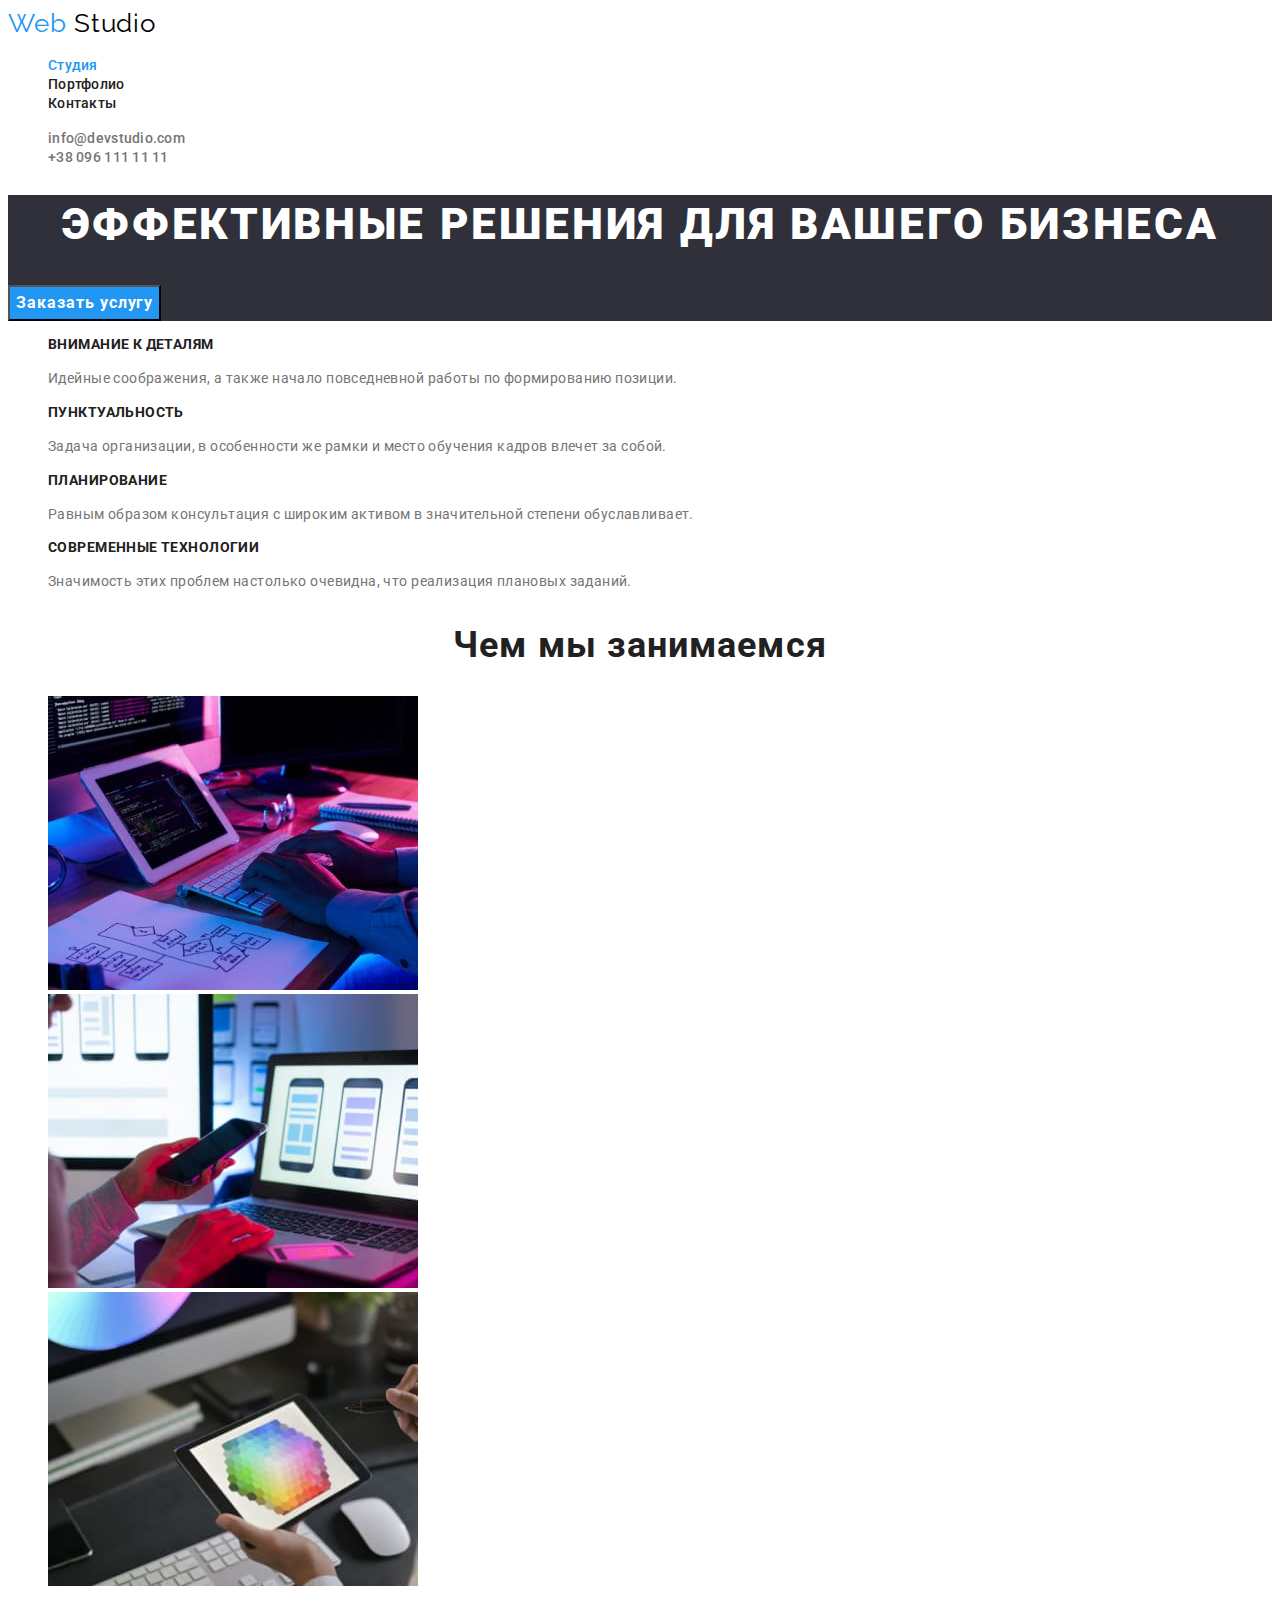
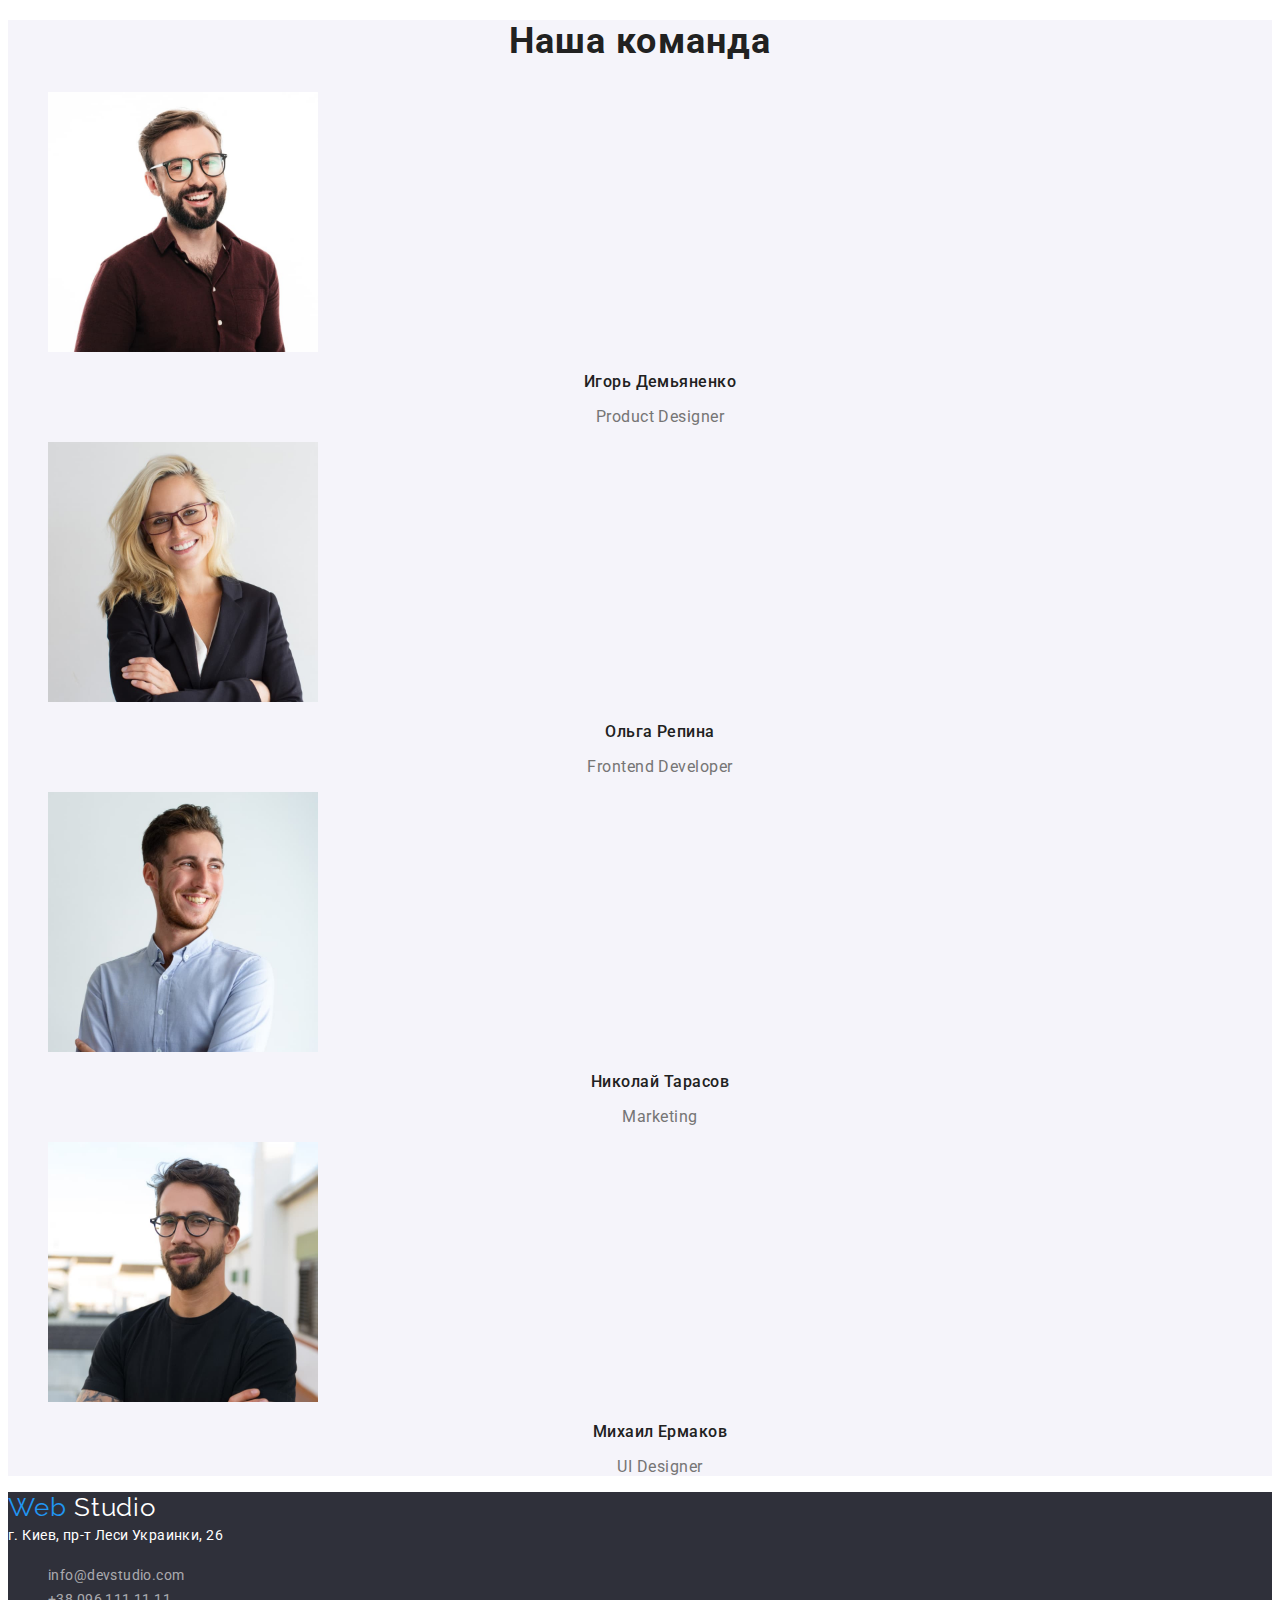
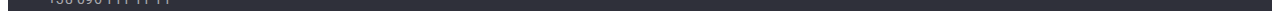
<file: index.html>
<!DOCTYPE html>
<html lang="ru">
  <head>
    <meta charset="UTF-8" />
    <meta http-equiv="X-UA-Compatible" content="IE=edge" />
    <meta name="viewport" content="width=device-width, initial-scale=1.0" />
    <link rel="preconnect" href="https://fonts.googleapis.com" />
    <link rel="preconnect" href="https://fonts.gstatic.com" crossorigin />
    <link
      href="https://fonts.googleapis.com/css2?family=Raleway:wght@700&family=Roboto:wght@400;500;700;900&display=swap"
      rel="stylesheet"
    />
    <link rel="stylesheet" href="./css/styles.css" />
    <title>Webstudio</title>
  </head>

  <body>
    <header class="header">
      <nav class="header-nav">
        <!-- логотип -->
        <a class="link header-logo logo" lang="en" href="./index.html">
          <span class="header-logo-part logo-part">Web</span> Studio</a
        >
        <!-- категории с навигацией -->
        <ul class="list header-list">
          <li class="header-item">
            <a class="link header-link current" href="./index.html">Студия</a>
          </li>
          <li class="header-item">
            <a class="link header-link" href="./portfolio.html">Портфолио</a>
          </li>
          <li class="header-item"><a class="link header-link" href="">Контакты</a></li>
        </ul>
      </nav>
      <!-- контактные данные -->
      <ul class="list header-contact">
        <li>
          <a class="link header-contact-mail contact" lang="en" href="mailto:info@devstudio.com"
            >info@devstudio.com</a
          >
        </li>
        <li>
          <a class="link header-contact-tel contact" href="tel:+380961111111">+38 096 111 11 11</a>
        </li>
      </ul>
    </header>

    <main>
      <div>
        <!-- главная -->
        <section class="hero">
          <h1 class="hero-title">Эффективные решения для вашего бизнеса</h1>
          <button class="hero-btn" type="button">Заказать услугу</button>
        </section>

        <!-- секция 2 особенности-->
        <section class="features">
          <!-- <h2>Особенности</h2> -->
          <ul class="list features-list">
            <li class="features-item">
              <h3 class="features-title">Внимание к деталям</h3>
              <p class="features-text">
                Идейные соображения, а также начало повседневной работы по формированию позиции.
              </p>
            </li>
            <li class="features-item">
              <h3 class="features-title">Пунктуальность</h3>
              <p class="features-text">
                Задача организации, в особенности же рамки и место обучения кадров влечет за собой.
              </p>
            </li>
            <li class="features-item">
              <h3 class="features-title">Планирование</h3>
              <p class="features-text">
                Равным образом консультация с широким активом в значительной степени обуславливает.
              </p>
            </li>
            <li class="features-item">
              <h3 class="features-title">Современные технологии</h3>
              <p class="features-text">
                Значимость этих проблем настолько очевидна, что реализация плановых заданий.
              </p>
            </li>
          </ul>
        </section>

        <!-- секция 3 функционал -->
        <section class="functional">
          <h2 class="functional-title">Чем мы занимаемся</h2>
          <ul class="list functional-list">
            <li class="functional-item">
              <img
                class="functional-img"
                src="./images/box1.jpg"
                alt="Десктопные приложения"
                width="370"
                height="294"
              />
            </li>
            <li class="functional-item">
              <img
                class="functional-img"
                src="./images/box2.jpg"
                alt="Мобильные приложения"
                width="370"
                height="294"
              />
            </li>
            <li class="functional-item">
              <img
                class="functional-img"
                src="./images/box3.jpg"
                alt="Дизайнерские решения"
                width="370"
                height="294"
              />
            </li>
          </ul>
        </section>

        <!-- секция 4 команда -->
        <section class="team">
          <h2 class="team-title">Наша команда</h2>
          <ul class="list team-list">
            <li class="team-item">
              <img
                class="team-img"
                src="./images/img0.jpg"
                alt="Фото продуктового дизайнера"
                width="270"
                height="260"
              />
              <h3 class="team-name">Игорь Демьяненко</h3>
              <p class="team-text" lang="en">Product Designer</p>
            </li>
            <li class="team-item">
              <img
                class="team-img"
                src="./images/img1.jpg"
                alt="Фото разработчика"
                width="270"
                height="260"
              />
              <h3 class="team-name">Ольга Репина</h3>
              <p class="team-text" lang="en">Frontend Developer</p>
            </li>
            <li class="team-item">
              <img
                class="team-img"
                src="./images/img2.jpg"
                alt="Фото маркетолога"
                width="270"
                height="260"
              />
              <h3 class="team-name">Николай Тарасов</h3>
              <p class="team-text" lang="en">Marketing</p>
            </li>
            <li class="team-item">
              <img
                class="team-img"
                src="./images/img3.jpg"
                alt="Фото проектировщика"
                width="270"
                height="260"
              />
              <h3 class="team-name">Михаил Ермаков</h3>
              <p class="team-text" lang="en">UI Designer</p>
            </li>
          </ul>
        </section>
      </div>
    </main>

    <footer class="footer">
      <!-- логотип -->
      <a class="link footer-logo logo" lang="en" href="./index.html"
        ><span class="footer-logo-part logo-part">Web</span> Studio</a
      >
      <!-- адрес -->
      <address class="footer-address">
        <a
          class="link footer-address-link address"
          href="https://goo.gl/maps/w4HMcQhchTdMcM1N7"
          target="_blank"
          rel="noopener noreferre"
          >г. Киев, пр-т Леси Украинки, 26</a
        >
        <ul class="list footer-address-list">
          <li class="footer-address-item">
            <a class="link footer-address-mail address" lang="en" href="mailto:info@devstudio.com"
              >info@devstudio.com</a
            >
          </li>
          <li class="footer-address-item">
            <a class="link footer-address-tel address" href="tel:+380961111111"
              >+38 096 111 11 11</a
            >
          </li>
        </ul>
      </address>
    </footer>
  </body>
</html>
</file>
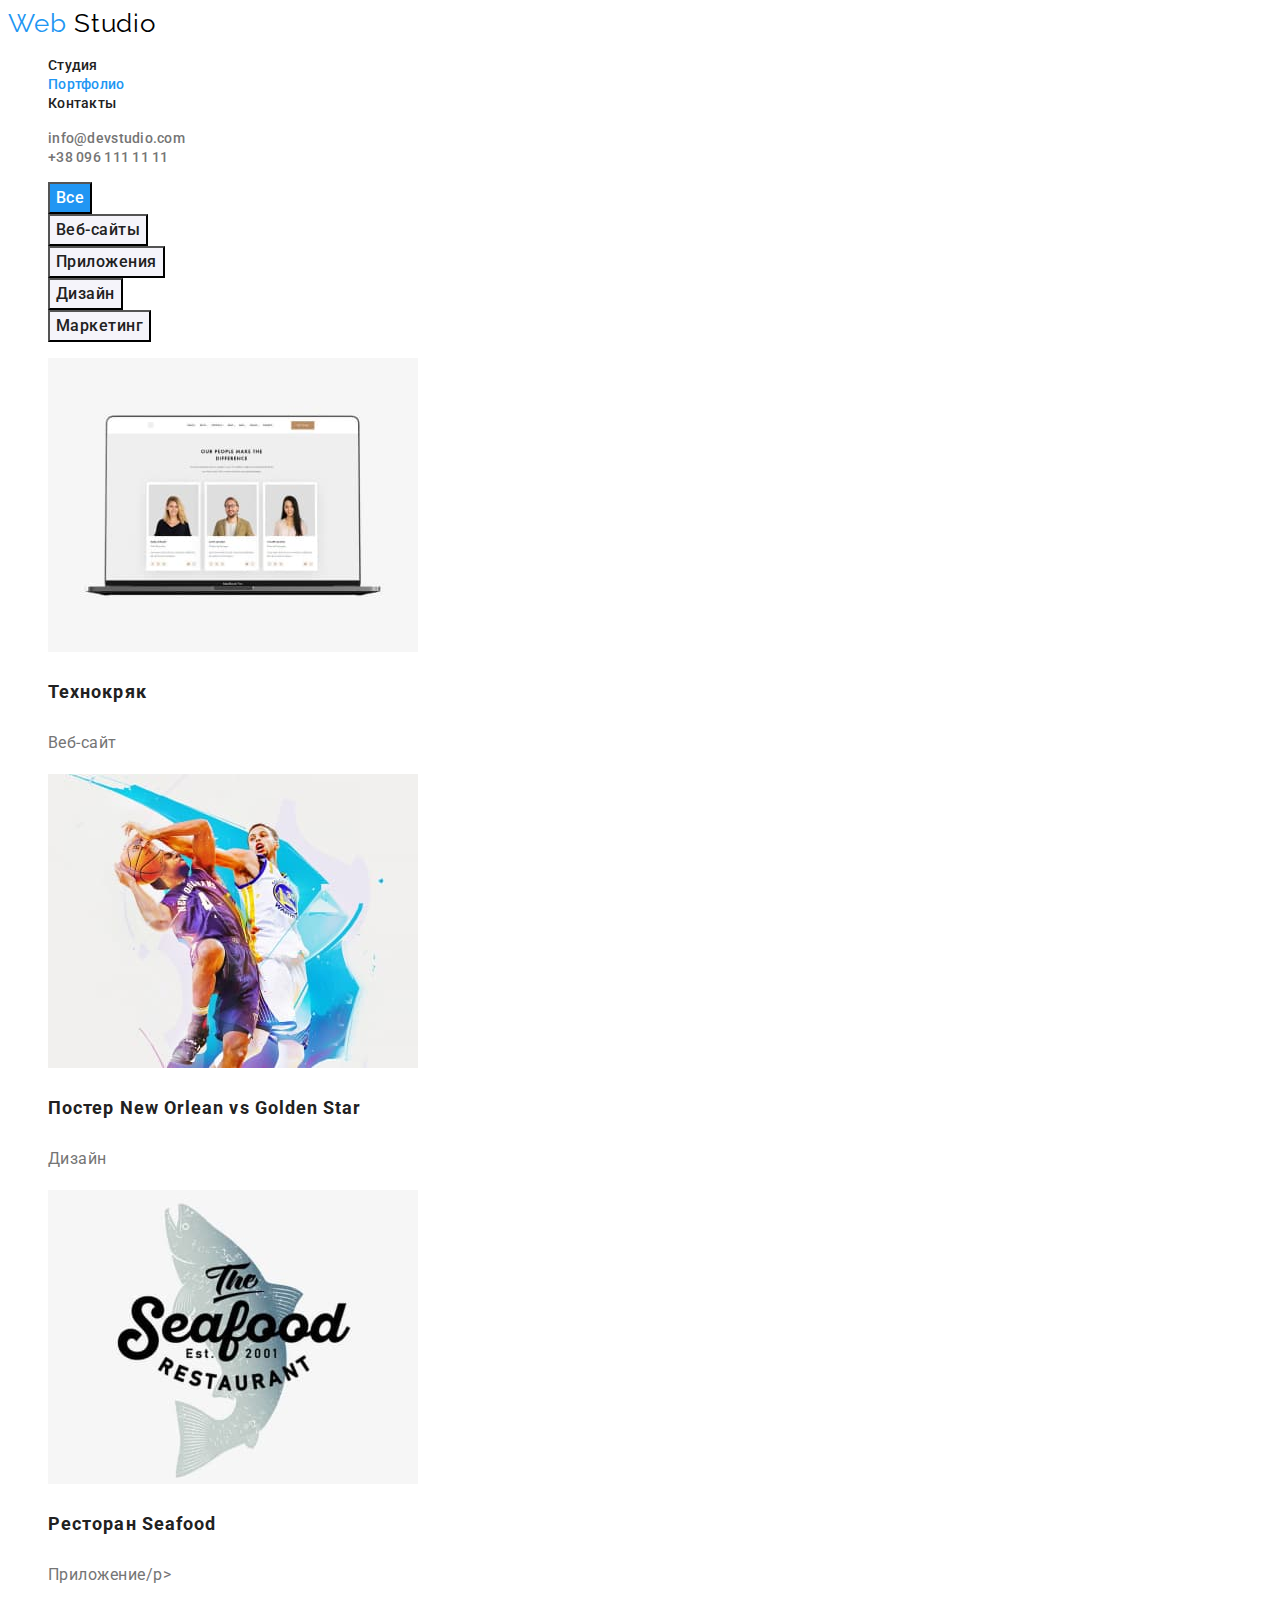
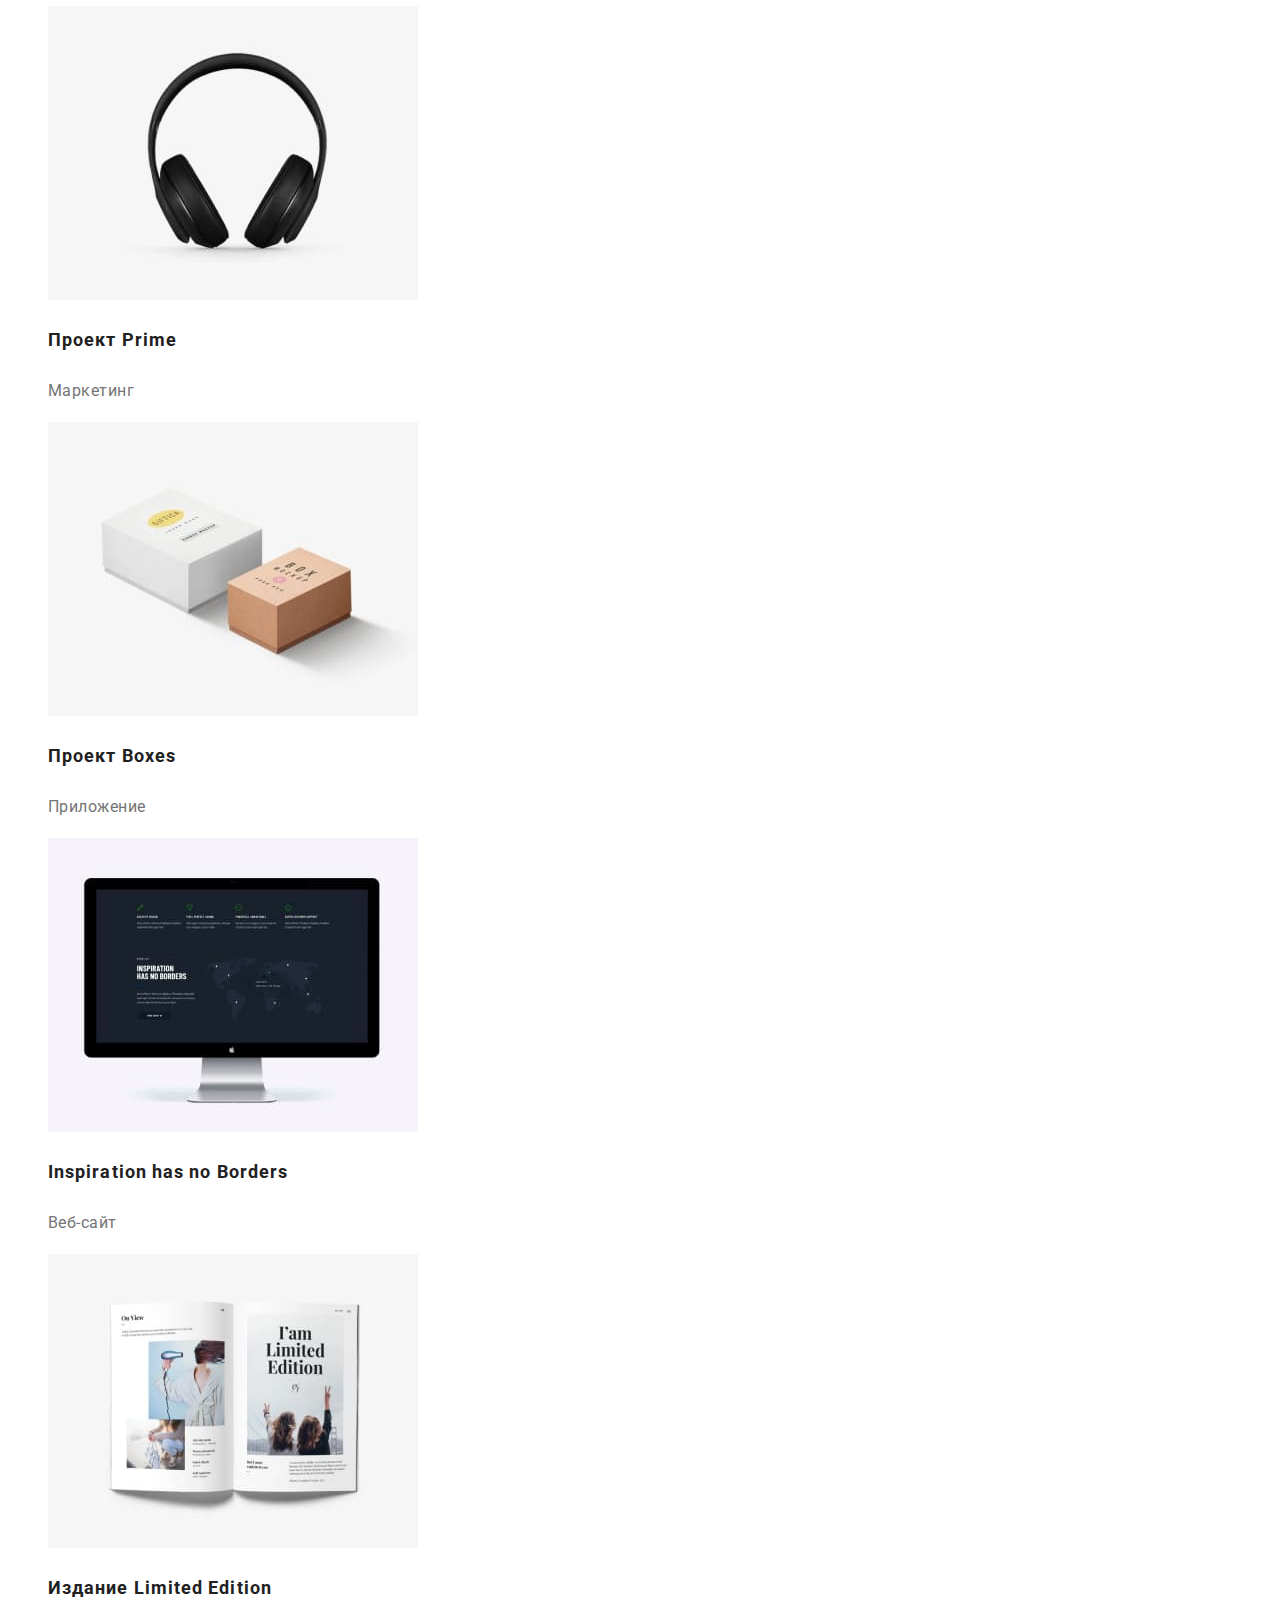
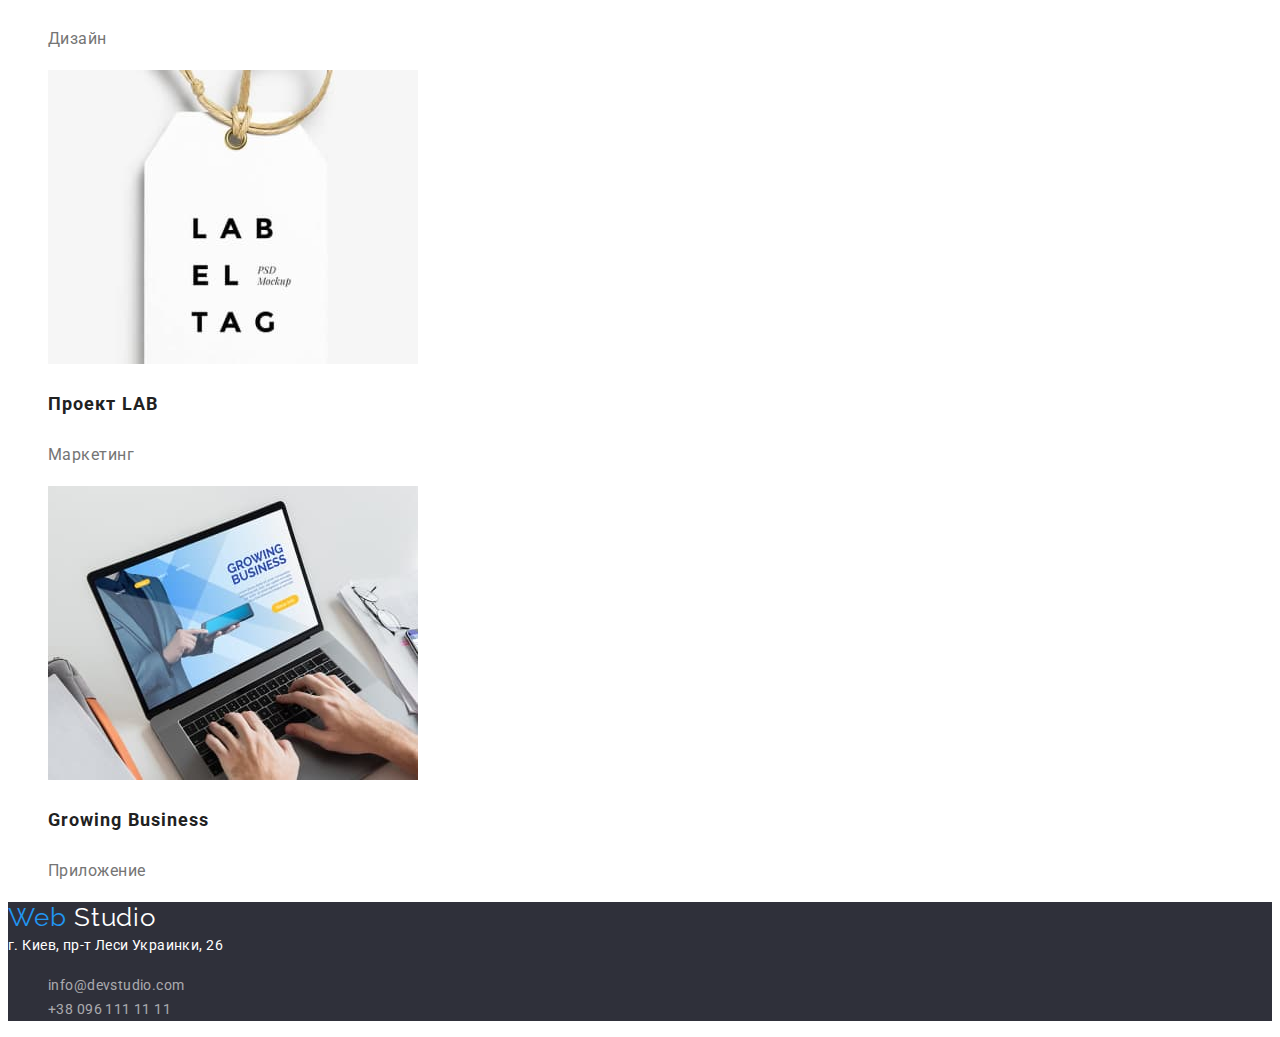
<file: portfolio.html>
<!DOCTYPE html>
<html lang="en">
  <head>
    <meta charset="UTF-8" />
    <meta http-equiv="X-UA-Compatible" content="IE=edge" />
    <meta name="viewport" content="width=device-width, initial-scale=1.0" />
    <link rel="preconnect" href="https://fonts.googleapis.com" />
    <link rel="preconnect" href="https://fonts.gstatic.com" crossorigin />
    <link
      href="https://fonts.googleapis.com/css2?family=Raleway:wght@700&family=Roboto:wght@400;500;700;900&display=swap"
      rel="stylesheet"
    />
    <link rel="stylesheet" href="./css/styles.css" />
    <title>Potrfolio</title>
  </head>
  <body>
    <header class="header">
      <nav class="header-nav">
        <!-- логотип -->
        <a class="link header-logo logo" lang="en" href="./index.html">
          <span class="header-logo-part logo-part">Web</span> Studio</a
        >
        <!-- категории с навигацией -->
        <ul class="list header-list">
          <li class="header-item"><a class="link header-link" href="./index.html">Студия</a></li>
          <li class="header-item">
            <a class="link header-link current" href="./portfolio.html">Портфолио</a>
          </li>
          <li class="header-item"><a class="link header-link" href="">Контакты</a></li>
        </ul>
      </nav>
      <!-- контактные данные -->
      <ul class="list header-contact">
        <li>
          <a class="link header-contact-mail contact" lang="en" href="mailto:info@devstudio.com"
            >info@devstudio.com</a
          >
        </li>
        <li>
          <a class="link header-contact-tel contact" href="tel:+380961111111">+38 096 111 11 11</a>
        </li>
      </ul>
    </header>

    <main>
      <section class="project">
        <ul class="list project-list">
          <li class="project-item">
            <button class="project-btn project-btn-all" type="button">Все</button>
          </li>
          <li class="project-item">
            <button class="project-btn" type="button">Веб-сайты</button>
          </li>
          <li class="project-item">
            <button class="project-btn" type="button">Приложения</button>
          </li>
          <li class="project-item">
            <button class="project-btn" type="button">Дизайн</button>
          </li>
          <li class="project-item">
            <button class="project-btn" type="button">Маркетинг</button>
          </li>
        </ul>

        <ul class="list project-list">
          <li class="project-item">
            <img
              class="project-img"
              src="./images/portfolio-img0.jpg"
              alt="Фото веб-сайта Технокряк"
              width="370"
              height="294"
            />
            <h3 class="project-title">Технокряк</h3>
            <p class="project-text">Веб-сайт</p>
          </li>
          <li class="project-item">
            <img
              class="project-img"
              src="./images/portfolio-img1.jpg"
              alt="Фото постера New Orlean vs Golden Star"
              width="370"
              height="294"
            />
            <h3 class="project-title">Постер <span lang="en">New Orlean vs Golden Star</span></h3>
            <p class="project-text">Дизайн</p>
          </li>
          <li class="project-item">
            <img
              class="project-img"
              src="./images/portfolio-img2.jpg"
              alt="Фото логотип ресторана Seafood"
              width="370"
              height="294"
            />
            <h3 class="project-title">Ресторан <span lang="en"> Seafood</span></h3>
            <p class="project-text">Приложение/p></p>
          </li>

          <li class="project-item">
            <img
              class="project-img"
              src="./images/portfolio-img3.jpg"
              alt="Фото беспроводных наушников"
              width="370"
              height="294"
            />
            <h3 class="project-title">Проект <span lang="en">Prime</span></h3>
            <p class="project-text">Маркетинг</p>
          </li>
          <li>
            <img
              class="project-img"
              src="./images/portfolio-img4.jpg"
              alt="Фото двух коробок"
              width="370"
              height="294"
            />
            <h3 class="project-title">Проект <span lang="en">Boxes</span></h3>
            <p class="project-text">Приложение</p>
          </li>
          <li class="project-item">
            <img
              class="project-img"
              src="./images/portfolio-img5.jpg"
              alt="Фото веб-сайта Inspiration has no Borders"
              width="370"
              height="294"
            />
            <h3 class="project-title" lang="en">Inspiration has no Borders</h3>
            <p class="project-text">Веб-сайт</p>
          </li>
          <li class="project-item">
            <img
              class="project-img"
              src="./images/portfolio-img6.jpg"
              alt="Фото открытого журнала Limited Edition"
              width="370"
              height="294"
            />
            <h3 class="project-title">Издание <span lang="en">Limited Edition</span></h3>
            <p class="project-text">Дизайн</p>
          </li>
          <li class="project-item">
            <img
              class="project-img"
              src="./images/portfolio-img7.jpg"
              alt="Фото бирки LAB"
              width="370"
              height="294"
            />
            <h3 class="project-title">Проект <span lang="en">LAB</span></h3>
            <p class="project-text">Маркетинг</p>
          </li>
          <li class="project-item">
            <img
              class="project-img"
              src="./images/portfolio-img8.jpg"
              alt="Фото ноутбука с открытым приложением Growing Business"
              width="370"
              height="294"
            />
            <h3 class="project-title" lang="en">Growing Business</h3>
            <p class="project-text">Приложение</p>
          </li>
        </ul>
      </section>
    </main>
    <footer class="footer">
      <!-- логотип -->
      <a class="link footer-logo logo" lang="en" href="./index.html"
        ><span class="footer-logo-part logo-part">Web</span> Studio</a
      >
      <!-- адрес -->
      <address class="footer-address">
        <a
          class="link footer-address-link address"
          href="https://goo.gl/maps/w4HMcQhchTdMcM1N7"
          target="_blank"
          rel="noopener noreferre"
          >г. Киев, пр-т Леси Украинки, 26</a
        >
        <ul class="list footer-address-list">
          <li class="footer-address-item">
            <a class="link footer-address-mail address" lang="en" href="mailto:info@devstudio.com"
              >info@devstudio.com</a
            >
          </li>
          <li class="footer-address-item">
            <a class="link footer-address-tel address" href="tel:+380961111111"
              >+38 096 111 11 11</a
            >
          </li>
        </ul>
      </address>
    </footer>
  </body>
</html>
</file>
<file: css/styles.css>
:root {
  --main-text-color: #757575;
  --second-text-color: #212121;
  --third-text-color: #ffffff;
  --accent-color: #2196f3;
  --main-bg-color: #ffffff;
  --second-bg-color: #2f303a;
  --third-bg-color: #f5f4fa;
}
body {
  font-family: 'Roboto', sans-serif;
  color: var(--main-text-color);
  background-color: var(--main-bg-color);
}
.link {
  text-decoration: none;
}
.list {
  list-style: none;
}

/* ----------------HEADER-------------- */
.logo {
  font-family: 'Raleway', sans-serif;
  font-size: 26px;
  line-height: 1.19;
  letter-spacing: 0.03em;
  color: #000000;
}
.logo-part {
  color: var(--accent-color);
}

.header-link {
  font-weight: 500;
  font-size: 14px;
  line-height: 1.14;
  letter-spacing: 0.02em;
  color: var(--second-text-color);
  /* text-decoration-color: var(--accent-color); */
}
.header-link:hover,
.header-link:focus,
.header-link:active {
  color: var(--accent-color);
}
.header-link.current {
  color: var(--accent-color);
}
.contact {
  font-weight: 500;
  font-size: 14px;
  line-height: 1.14;
  letter-spacing: 0.02em;
  color: currentColor;
}
.contact:hover,
.contact:focus {
  color: var(--accent-color);
}

/* --------------HERO------------------ */
.hero {
  background-color: var(--second-bg-color);
}
.hero-title {
  font-weight: 900;
  font-size: 44px;
  line-height: 1.36;
  text-align: center;
  letter-spacing: 0.06em;
  text-transform: uppercase;
  color: var(--third-text-color);
}
.hero-btn {
  font-family: inherit;
  font-weight: 700;
  font-size: 16px;
  line-height: 1.88;
  display: flex;
  align-items: center;
  text-align: center;
  letter-spacing: 0.06em;
  color: var(--third-text-color);
  background-color: var(--accent-color);
}
.hero-btn:hover,
.hero-btn:focus {
  background-color: #188ce8;
}

/* ----------------FEATURES----------------- */
.features-title {
  font-weight: 700;
  font-size: 14px;
  line-height: 1.14;
  letter-spacing: 0.03em;
  text-transform: uppercase;
  color: var(--second-text-color);
}
.features-text {
  font-size: 14px;
  line-height: 1.71;
  letter-spacing: 0.03em;
}

/* ----------------FUNCTIONAL---------------- */
.functional-title {
  font-weight: 700;
  font-size: 36px;
  line-height: calc(42 / 36);
  text-align: center;
  letter-spacing: 0.03em;
  color: var(--second-text-color);
}

/* --------------------TEAM---------------------- */
.team {
  background-color: var(--third-bg-color);
}
.team-title {
  font-weight: 700;
  font-size: 36px;
  line-height: calc(42 / 36);
  text-align: center;
  letter-spacing: 0.03em;
  color: var(--second-text-color);
}
.team-name {
  font-weight: 500;
  font-size: 16px;
  line-height: calc(19 / 16);
  text-align: center;
  letter-spacing: 0.03em;
  color: var(--second-text-color);
}
.team-text {
  font-size: 16px;
  line-height: calc(19 / 16);
  text-align: center;
  letter-spacing: 0.03em;
}

/* -----------------FOOTER------------- */
.footer {
  background-color: var(--second-bg-color);
}
.footer-logo {
  color: var(--third-text-color);
}
.address {
  font-style: normal;
  font-size: 14px;
  line-height: calc(24 / 14);
  letter-spacing: 0.03em;
  color: rgba(255, 255, 255, 0.6);
}

.footer-address-link {
  color: var(--third-text-color);
}
.address:hover,
.address:focus {
  color: var(--accent-color);
}

/* -----------------PORTFOLIO PROJECT-------------- */
.project-btn {
  font-family: inherit;
  font-weight: 500;
  font-size: 16px;
  line-height: calc(26 / 16);
  text-align: center;
  letter-spacing: 0.03em;
  color: var(--second-text-color);
  background-color: var(--third-bg-color);
  cursor: pointer;
}

.project-btn-all {
  background-color: var(--accent-color);
  color: var(--third-text-color);
}

.project-btn:hover,
.project-btn:focus {
  background-color: var(--accent-color);
  color: var(--third-text-color);
}

.project-title {
  font-weight: 700;
  font-size: 18px;
  line-height: calc(36 / 18);
  letter-spacing: 0.06em;
  color: var(--second-text-color);
}

.project-text {
  font-size: 16px;
  line-height: calc(30 / 16);
  letter-spacing: 0.03em;
}
</file>
